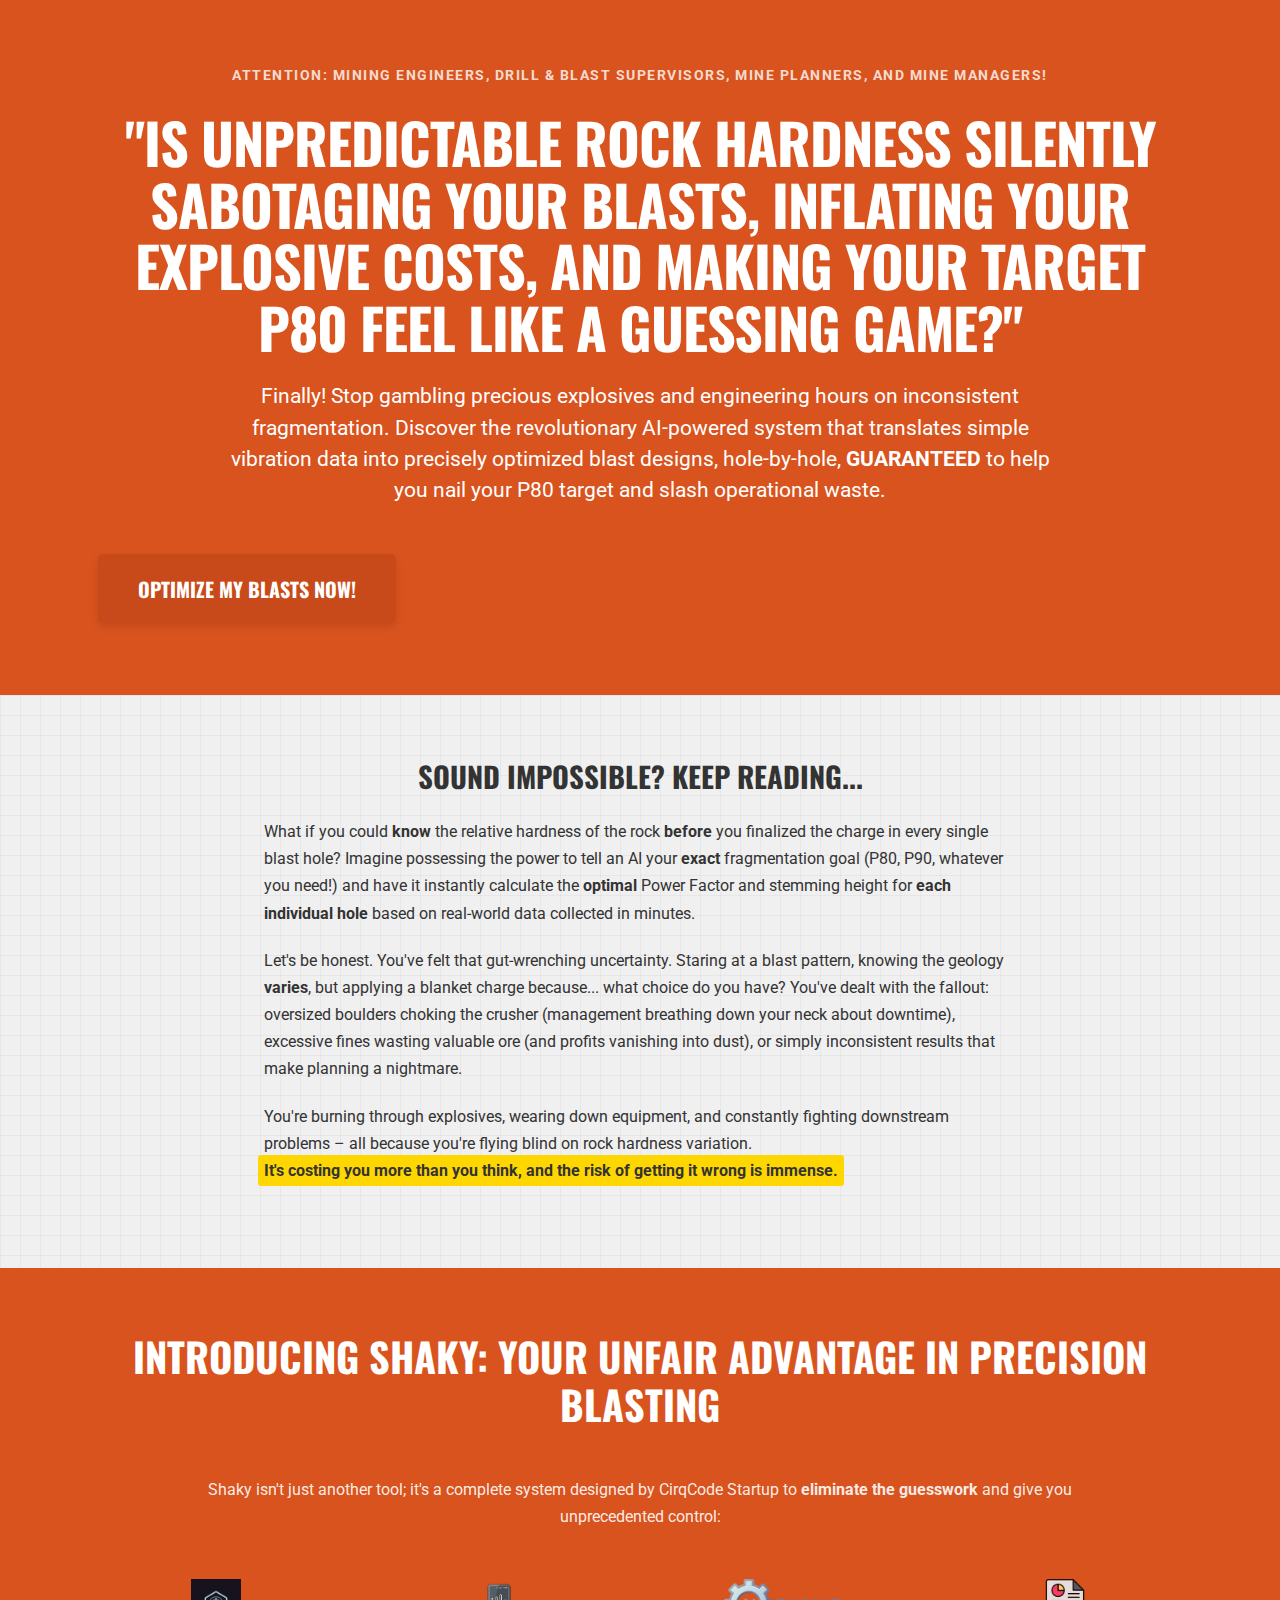
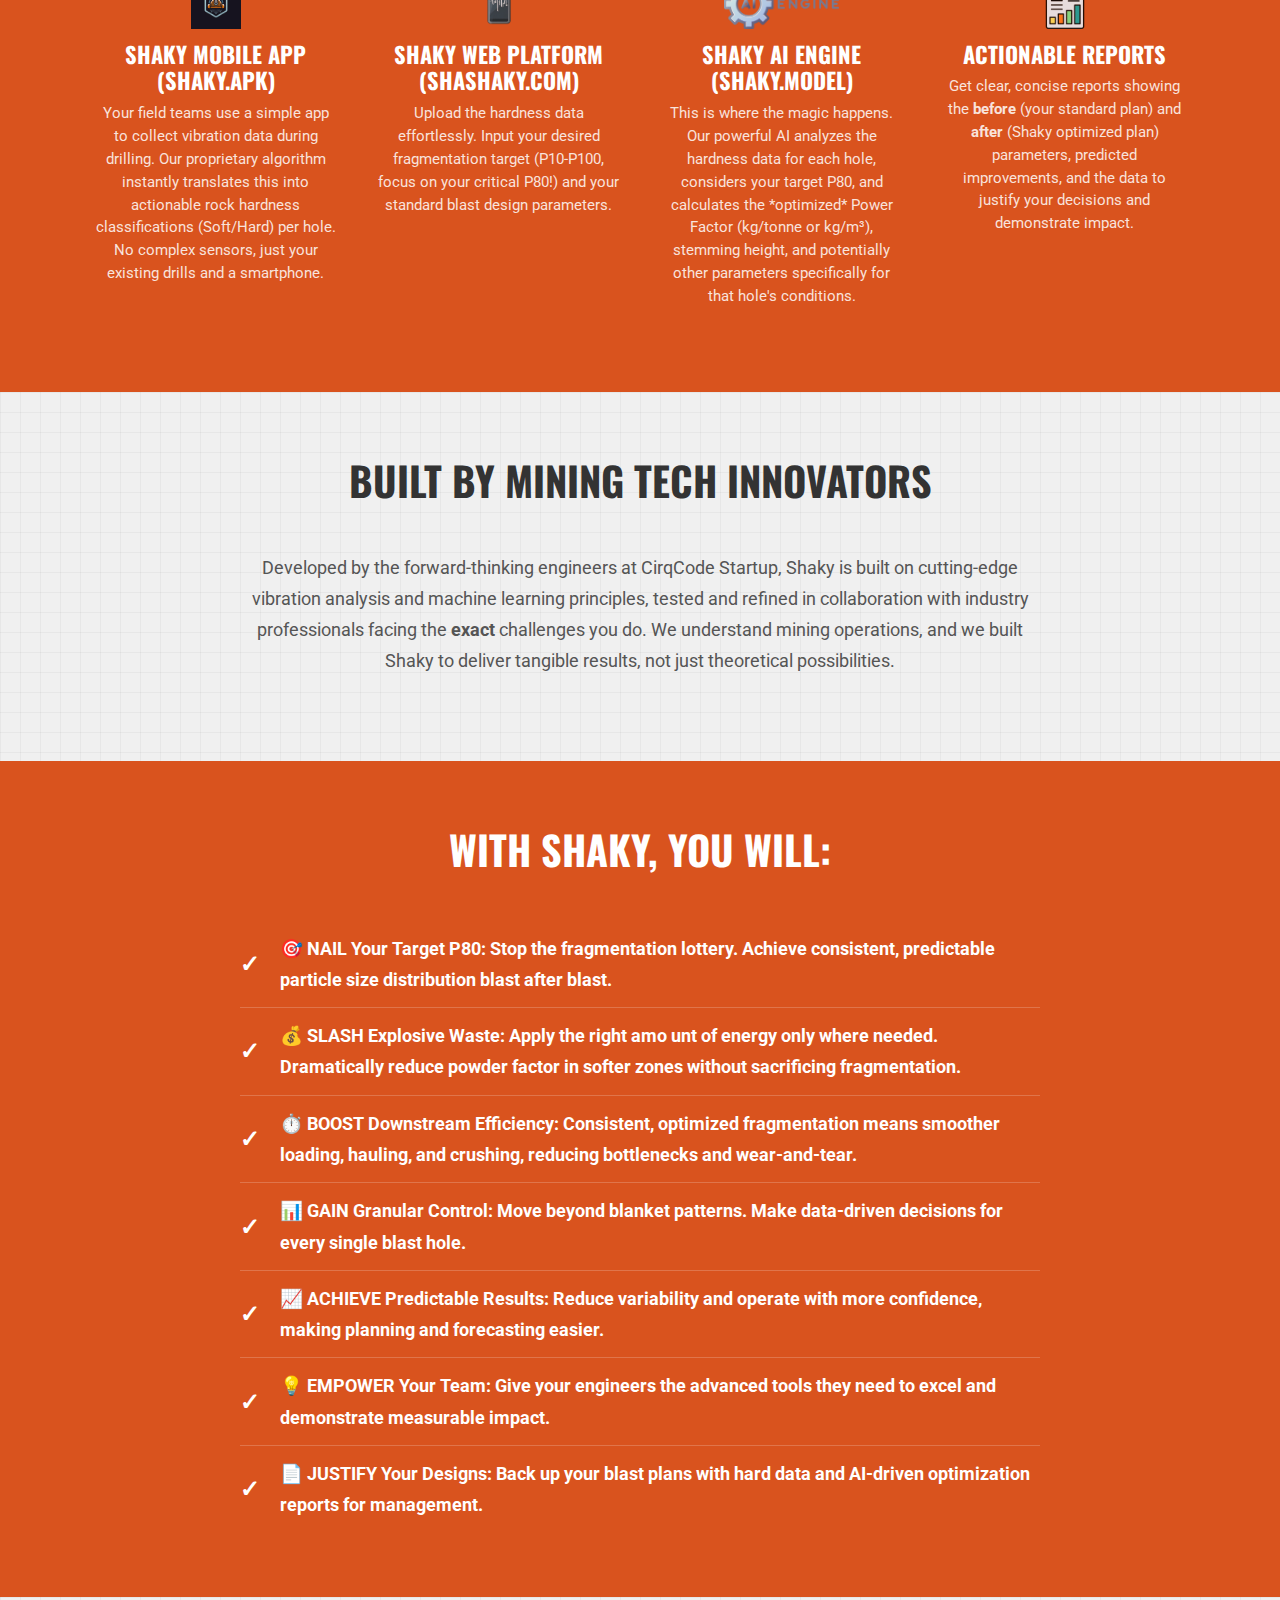
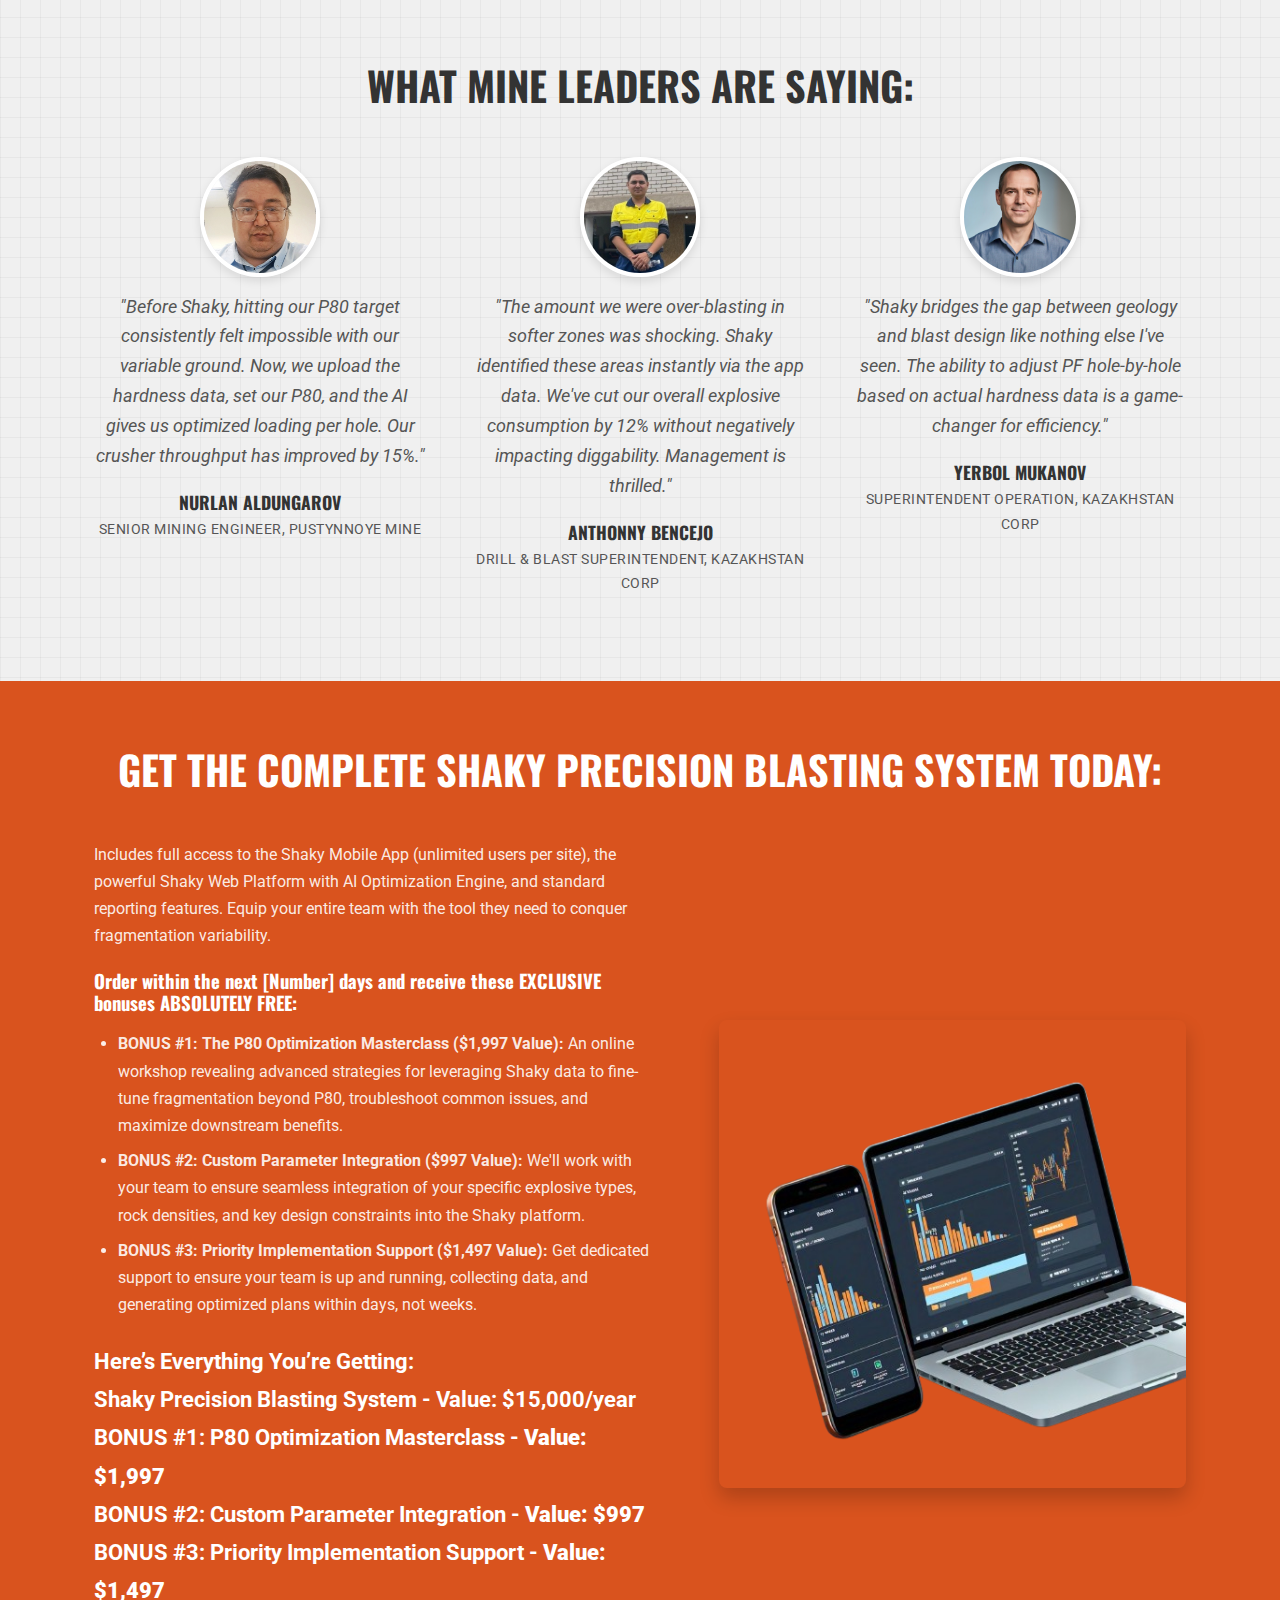
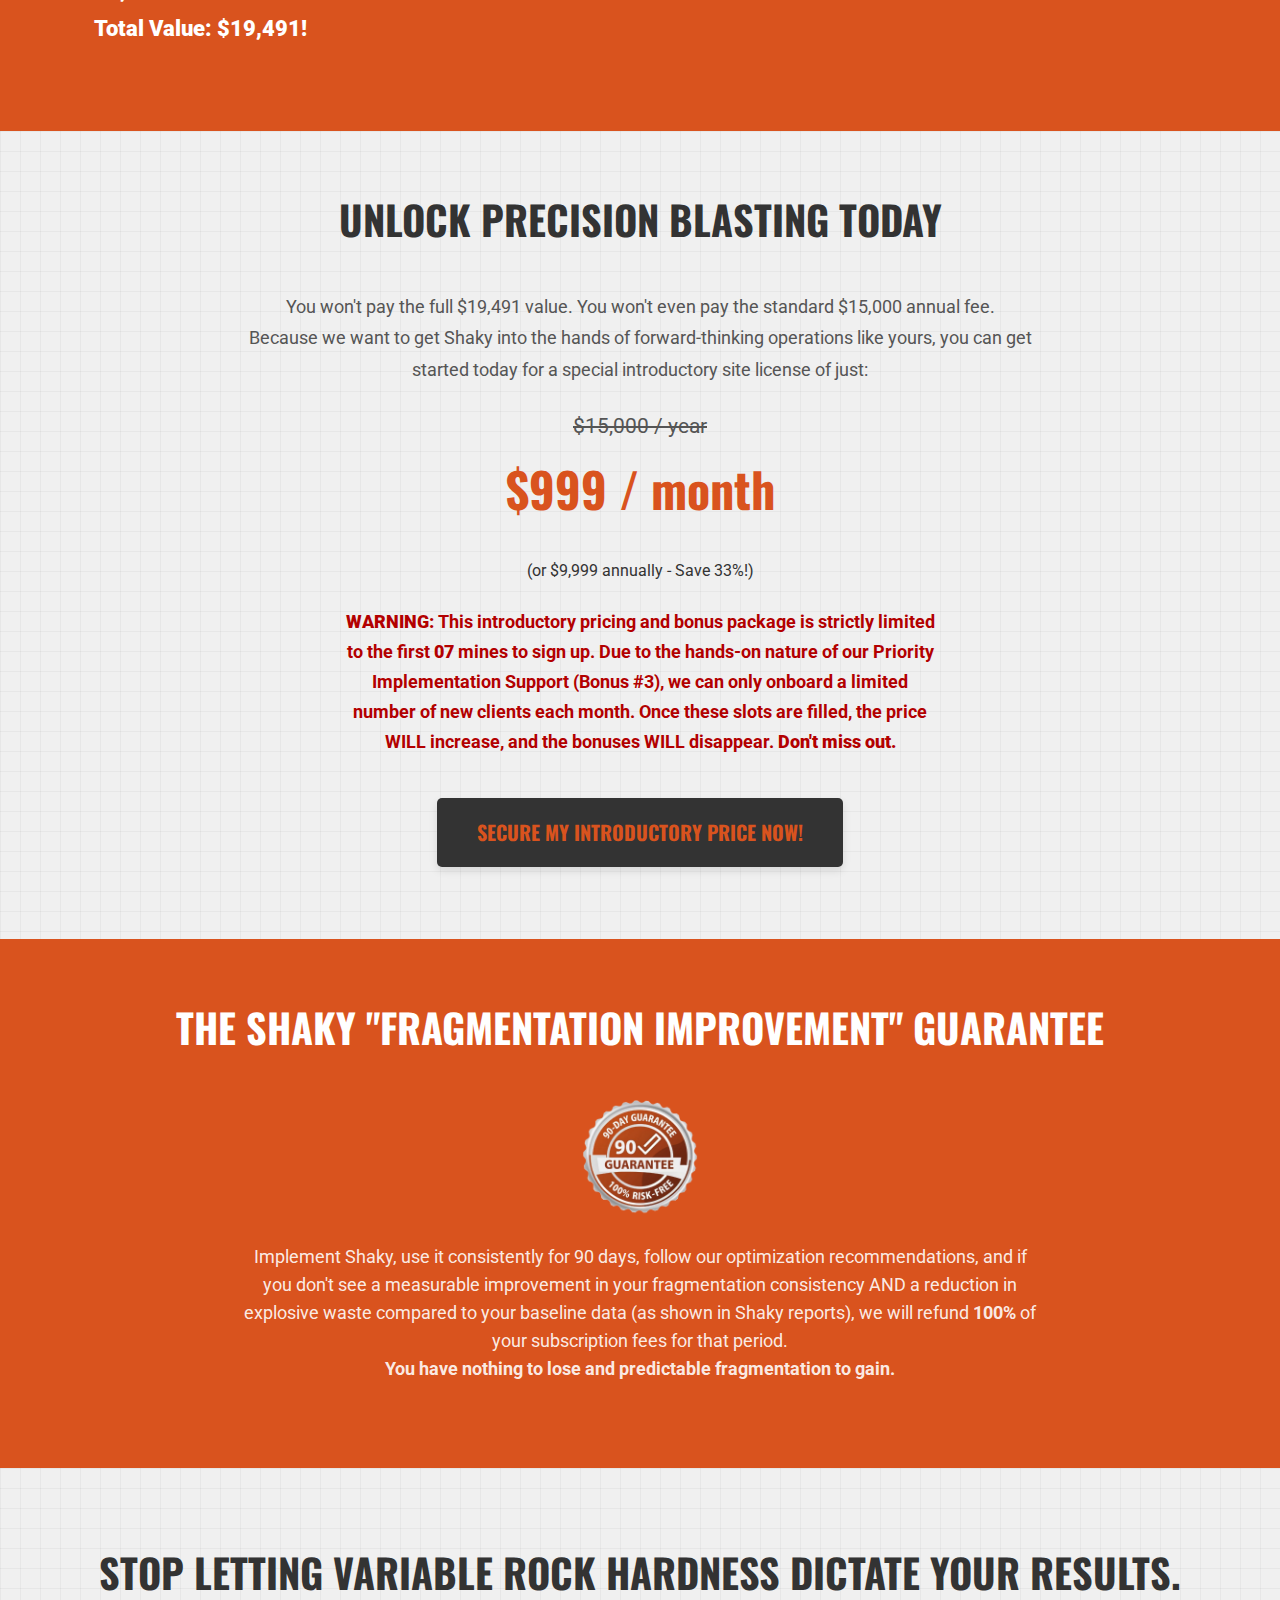
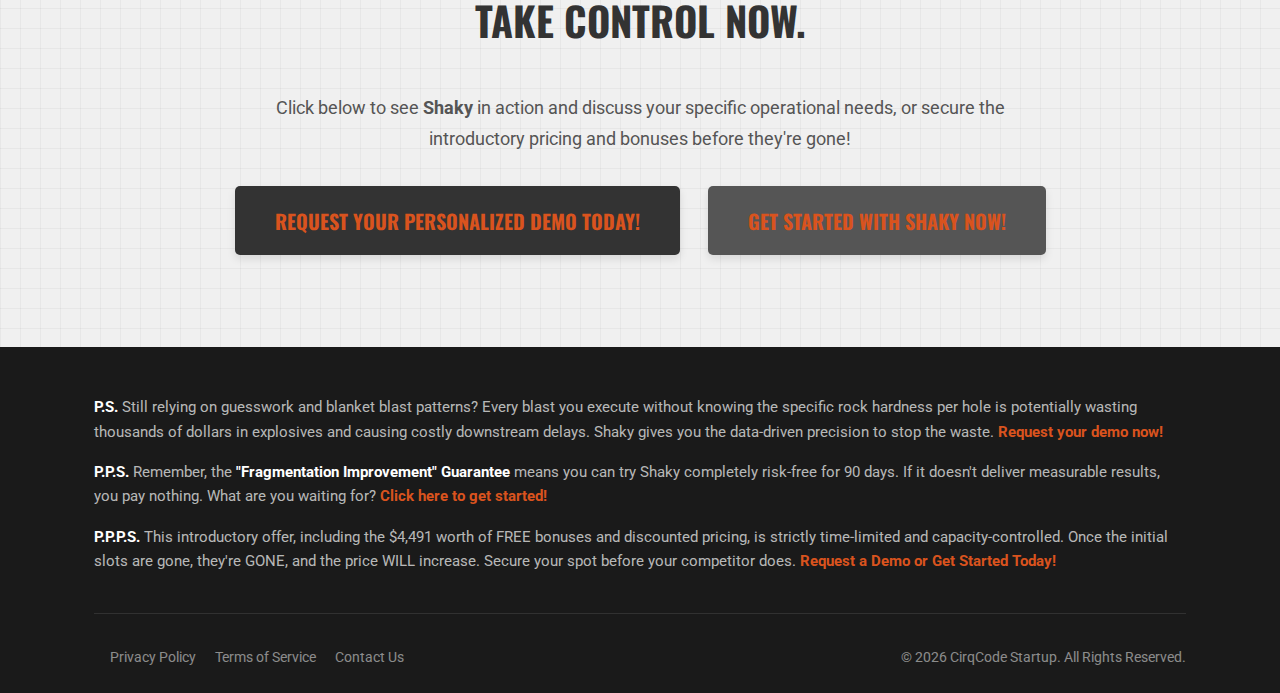
<file: index.html>
<html lang="en">
<head>
    <meta charset="UTF-8">
    <meta name="viewport" content="width=device-width, initial-scale=1.0">
    <title>Shaky - Precision Blasting Optimization</title>
    <link rel="stylesheet" href="css/style.css">
    <!-- Google Fonts -->
    <link rel="preconnect" href="https://fonts.googleapis.com">
    <link rel="preconnect" href="https://fonts.gstatic.com" crossorigin>
    <link href="https://fonts.googleapis.com/css2?family=Oswald:wght@700&family=Roboto:wght@400;700&display=swap" rel="stylesheet">
    <!-- <link rel="icon" href="images/favicon.ico"> -->
</head>
<body>

      
<main>
    <!-- Section 1: Hero (Steps 1-3) - Orange Background -->
    <section id="hero" class="hero-section-sabri section-orange">
        <div class="container">
            <!-- Step 1: Call out Audience (Eyebrow) -->
            <span class="eyebrow-sabri" data-aos="fade-down">ATTENTION: Mining Engineers, Drill & Blast Supervisors, Mine Planners, and Mine Managers!</span>
            <!-- Optional Pre-framing: <span class="eyebrow-sabri" data-aos="fade-down">From the Mining Tech Innovators at CirqCode Startup</span> -->

            <!-- Step 2: Demand Attention (Headline) -->
            <h1 class="headline-sabri" data-aos="fade-up" data-aos-delay="100">"IS UNPREDICTABLE ROCK HARDNESS SILENTLY SABOTAGING YOUR BLASTS, INFLATING YOUR EXPLOSIVE COSTS, AND MAKING YOUR TARGET P80 FEEL LIKE A GUESSING GAME?"</h1>

            <!-- Step 3: Back up Promise (Sub-headline) -->
            <h2 class="subheadline-sabri" data-aos="fade-up" data-aos-delay="200">Finally! Stop gambling precious explosives and engineering hours on inconsistent fragmentation. Discover the revolutionary AI-powered system that translates simple vibration data into precisely optimized blast designs, hole-by-hole, <strong>GUARANTEED</strong> to help you nail your P80 target and slash operational waste.</h2>
             <a href="#cta" class="btn btn-light btn-large" data-aos="fade-up" data-aos-delay="300">Optimize My Blasts Now!</a>
        </div>
    </section>

    <!-- Section 2: Intrigue / Problem Intro (Step 4 & 5) - Light Textured Background -->
    <section id="problem-intro" class="section-light-textured">
        <div class="container text-container" data-aos="fade-up">
             <!-- Step 4: Create Irresistible Intrigue -->
             <h3 class="intrigue-headline">SOUND IMPOSSIBLE? KEEP READING...</h3>
             <p>What if you could <strong>know</strong> the relative hardness of the rock <strong>before</strong> you finalized the charge in every single blast hole? Imagine possessing the power to tell an AI your <strong>exact</strong> fragmentation goal (P80, P90, whatever you need!) and have it instantly calculate the <strong>optimal</strong> Power Factor and stemming height for <strong>each individual hole</strong> based on real-world data collected in minutes.</p>

             <!-- Step 5: Shine Light on Problem -->
             <p>Let's be honest. You've felt that gut-wrenching uncertainty. Staring at a blast pattern, knowing the geology <strong>varies</strong>, but applying a blanket charge because... what choice do you have? You've dealt with the fallout: oversized boulders choking the crusher (management breathing down your neck about downtime), excessive fines wasting valuable ore (and profits vanishing into dust), or simply inconsistent results that make planning a nightmare.</p>
             <p>You're burning through explosives, wearing down equipment, and constantly fighting downstream problems – all because you're flying blind on rock hardness variation. <span class="highlight">It's costing you more than you think, and the risk of getting it wrong is immense.</span></p>
             <!-- Removed "Here's why:" as it flows into the solution section -->
        </div>
    </section>

    <!-- Section 3: Solution (Step 6) - Orange Background -->
    <section id="solution" class="section-orange">
        <div class="container">
            <h2 class="section-heading-sabri" data-aos="fade-up">INTRODUCING SHAKY: YOUR UNFAIR ADVANTAGE IN PRECISION BLASTING</h2>
            <p class="lead text-center" style="max-width: 900px; margin-left: auto; margin-right: auto; margin-bottom: calc(var(--spacing-unit) * 3);" data-aos="fade-up" data-aos-delay="50">Shaky isn't just another tool; it's a complete system designed by CirqCode Startup to <strong>eliminate the guesswork</strong> and give you unprecedented control:</p>
            <div class="solution-components-sabri">
                <div class="component" data-aos="fade-up" data-aos-delay="100">
                    <img src="images/icon-mobile-app.png" alt="Mobile App Icon" class="icon">
                    <h3>Shaky Mobile App (shaky.apk)</h3>
                    <p>Your field teams use a simple app to collect vibration data during drilling. Our proprietary algorithm instantly translates this into actionable rock hardness classifications (Soft/Hard) per hole. No complex sensors, just your existing drills and a smartphone.</p>
                </div>
                <div class="component" data-aos="fade-up" data-aos-delay="200">
                    <img src="images/icon-web-platform.png" alt="Web Platform Icon" class="icon">
                    <h3>Shaky Web Platform (shashaky.com)</h3>
                    <p>Upload the hardness data effortlessly. Input your desired fragmentation target (P10-P100, focus on your critical P80!) and your standard blast design parameters.</p>
                </div>
                <div class="component" data-aos="fade-up" data-aos-delay="300">
                    <img src="images/icon-ai-engine.png" alt="AI Engine Icon" class="icon">
                    <h3>Shaky AI Engine (shaky.model)</h3>
                    <p>This is where the magic happens. Our powerful AI analyzes the hardness data for each hole, considers your target P80, and calculates the *optimized* Power Factor (kg/tonne or kg/m³), stemming height, and potentially other parameters specifically for that hole's conditions.</p>
                </div>
                 <div class="component" data-aos="fade-up" data-aos-delay="400">
                    <img src="images/icon-report.png" alt="Report Icon" class="icon">
                    <h3>Actionable Reports</h3>
                    <p>Get clear, concise reports showing the <strong>before</strong> (your standard plan) and <strong>after </strong>(Shaky optimized plan) parameters, predicted improvements, and the data to justify your decisions and demonstrate impact.</p>
                </div>
            </div>
        </div>
    </section>

    <!-- Section 4: Credentials (Step 7) - Light Textured Background -->
    <section id="credentials" class="section-light-textured">
        <div class="container text-center" data-aos="fade-up">
            <h2 class="section-heading-sabri-dark">BUILT BY MINING TECH INNOVATORS</h2>
            <p class="lead-dark">Developed by the forward-thinking engineers at CirqCode Startup, Shaky is built on cutting-edge vibration analysis and machine learning principles, tested and refined in collaboration with industry professionals facing the <strong>exact</strong> challenges you do. We understand mining operations, and we built Shaky to deliver tangible results, not just theoretical possibilities.</p>
            <!-- Optional: Add logos of partners or "As seen in" -->
        </div>
    </section>

    <!-- Section 5: Benefits (Step 8) - Orange Background -->
    <section id="benefits" class="section-orange">
        <div class="container" data-aos="fade-left">
            <h2 class="section-heading-sabri">WITH SHAKY, YOU WILL:</h2>
            <ul class="benefits-list-sabri">
                <li>🎯 NAIL Your Target P80: Stop the fragmentation lottery. Achieve consistent, predictable particle size distribution blast after blast.</li>
                <li>💰 SLASH Explosive Waste: Apply the right amo   unt of energy only where needed. Dramatically reduce powder factor in softer zones without sacrificing fragmentation.</li>
                <li>⏱️ BOOST Downstream Efficiency: Consistent, optimized fragmentation means smoother loading, hauling, and crushing, reducing bottlenecks and wear-and-tear.</li>
                <li>📊 GAIN Granular Control: Move beyond blanket patterns. Make data-driven decisions for every single blast hole.</li>
                <li>📈 ACHIEVE Predictable Results: Reduce variability and operate with more confidence, making planning and forecasting easier.</li>
                <li>💡 EMPOWER Your Team: Give your engineers the advanced tools they need to excel and demonstrate measurable impact.</li>
                <li>📄 JUSTIFY Your Designs: Back up your blast plans with hard data and AI-driven optimization reports for management.</li>
            </ul>
        </div>
    </section>

    <!-- Section 6: Social Proof (Step 9) - Light Textured Background -->
    <section id="social-proof" class="section-light-textured">
        <div class="container text-center">
             <h2 class="section-heading-sabri-dark" data-aos="fade-up">WHAT MINE LEADERS ARE SAYING:</h2>
             <div class="testimonials-sabri">
                 <div class="testimonial-item-sabri" data-aos="fade-up" data-aos-delay="100">
                     <img src="images/testimonial-placeholder-1.png" alt="Mining Engineer" class="testimonial-img-sabri">
                     <p class="testimonial-quote-sabri">"Before Shaky, hitting our P80 target consistently felt impossible with our variable ground. Now, we upload the hardness data, set our P80, and the AI gives us optimized loading per hole. Our crusher throughput has improved by 15%."</p>
                     <p class="testimonial-name-sabri">Nurlan Aldungarov</p> <!-- Replace -->
                     <p class="testimonial-title-sabri">Senior Mining Engineer, Pustynnoye Mine</p> <!-- Replace -->
                 </div>
                 <div class="testimonial-item-sabri" data-aos="fade-up" data-aos-delay="200">
                     <img src="images/testimonial-placeholder-2.png" alt="Drill & Blast Superintendent" class="testimonial-img-sabri">
                     <p class="testimonial-quote-sabri">"The amount we were over-blasting in softer zones was shocking. Shaky identified these areas instantly via the app data. We've cut our overall explosive consumption by 12% without negatively impacting diggability. Management is thrilled."</p>
                     <p class="testimonial-name-sabri">Anthonny Bencejo </p> <!-- Replace -->
                     <p class="testimonial-title-sabri">Drill & Blast Superintendent, Kazakhstan Corp</p> <!-- Replace -->
                 </div>
                 <div class="testimonial-item-sabri" data-aos="fade-up" data-aos-delay="300"> <!-- Added Third Testimonial -->
                     <img src="images/testimonial-placeholder-3.png" alt="Mine Manager" class="testimonial-img-sabri"> <!-- Use a different image -->
                     <p class="testimonial-quote-sabri">"Shaky bridges the gap between geology and blast design like nothing else I've seen. The ability to adjust PF hole-by-hole based on actual hardness data is a game-changer for efficiency."</p>
                     <p class="testimonial-name-sabri">Yerbol Mukanov</p> <!-- Replace -->
                     <p class="testimonial-title-sabri">Superintendent Operation, Kazakhstan Corp</p> <!-- Replace -->
                 </div>
             </div>
        </div>
    </section>

    <!-- Section 7: Offer & Bonuses (Steps 10-12) - Orange Background -->
    <section id="offer" class="section-orange offer-section-sabri">
        <div class="container">
             <h2 class="section-heading-sabri" data-aos="zoom-in">GET THE COMPLETE SHAKY PRECISION BLASTING SYSTEM TODAY:</h2>
             <div class="offer-content-sabri">
                <div class="offer-description" data-aos="fade-right">
                    <!-- Step 10: Offer -->
                    <p>Includes full access to the Shaky Mobile App (unlimited users per site), the powerful Shaky Web Platform with AI Optimization Engine, and standard reporting features. Equip your entire team with the tool they need to conquer fragmentation variability.</p>
                    <!-- Step 11: Bonuses -->
                    <h3>Order within the next [Number] days and receive these EXCLUSIVE bonuses ABSOLUTELY FREE:</h3> <!-- Update [Number] -->
                    <ul>
                        <li><strong>BONUS #1: The P80 Optimization Masterclass ($1,997 Value):</strong> An online workshop revealing advanced strategies for leveraging Shaky data to fine-tune fragmentation beyond P80, troubleshoot common issues, and maximize downstream benefits.</li>
                        <li><strong>BONUS #2: Custom Parameter Integration ($997 Value):</strong> We'll work with your team to ensure seamless integration of your specific explosive types, rock densities, and key design constraints into the Shaky platform.</li>
                        <li><strong>BONUS #3: Priority Implementation Support ($1,497 Value):</strong> Get dedicated support to ensure your team is up and running, collecting data, and generating optimized plans within days, not weeks.</li>
                    </ul>
                    <!-- Step 12: Value Stack -->
                    <p class="value-stack">Here’s Everything You’re Getting:<br>
                        Shaky Precision Blasting System - Value: $15,000/year<br>
                        BONUS #1: P80 Optimization Masterclass - <strong>Value: $1,997</strong><br>
                        BONUS #2: Custom Parameter Integration - <strong>Value: $997</strong><br>
                        BONUS #3: Priority Implementation Support - <strong>Value: $1,497</strong><br>
                        <strong>Total Value: $19,491!</strong>
                    </p>
                </div>
                <div class="offer-visual" data-aos="fade-left" data-aos-delay="100">
                    <img src="images/shaky-bundle-placeholder.png" alt="Shaky System Bundle">
                </div>
             </div>
        </div>
    </section>

    <!-- Section 8: Pricing & Scarcity (Steps 13-14) - Light Textured Background -->
    <section id="pricing" class="section-light-textured text-center">
        <div class="container" data-aos="fade-up">
            <h2 class="section-heading-sabri-dark">UNLOCK PRECISION BLASTING TODAY</h2>
            <!-- Step 13: Price -->
            <p class="lead-dark">You won't pay the full $19,491 value. You won't even pay the standard $15,000 annual fee.<br>Because we want to get Shaky into the hands of forward-thinking operations like yours, you can get started today for a special introductory site license of just:</p>
            <div class="price-sabri">
                <span class="strike-through-sabri">$15,000 / year</span> <!-- Update price -->
                <strong>$999 / month</strong><br> <!-- Update price -->
                (or $9,999 annually - Save 33%!) <!-- Update price/savings -->
            </div>
            <!-- Step 14: Scarcity -->
            <p class="scarcity-sabri"><strong>WARNING:</strong> This introductory pricing and bonus package is strictly limited to the first <strong>07</strong> mines to sign up. Due to the hands-on nature of our Priority Implementation Support (Bonus #3), we can only onboard a limited number of new clients each month. Once these slots are filled, the price WILL increase, and the bonuses WILL disappear. <strong>Don't miss out.</strong></p> <!-- Update number -->
            <a href="#cta" class="btn btn-primary-sabri btn-large">Secure My Introductory Price Now!</a>
        </div>
    </section>

    <!-- Section 9: Guarantee (Step 15) - Orange Background -->
    <section id="guarantee" class="section-orange text-center">
        <div class="container" data-aos="fade-up">
            <!-- Step 15: Guarantee -->
            <h2 class="section-heading-sabri">THE SHAKY "FRAGMENTATION IMPROVEMENT" GUARANTEE</h2>
             <img src="images/guarantee-badge.png" alt="Shaky 90-Day Fragmentation Improvement Guarantee" class="guarantee-badge-sabri" data-aos="zoom-in" data-aos-delay="100">
            <p>Implement Shaky, use it consistently for 90 days, follow our optimization recommendations, and if you don't see a measurable improvement in your fragmentation consistency AND a reduction in explosive waste compared to your baseline data (as shown in Shaky reports), we will refund <strong>100%</strong> of your subscription fees for that period. <br><strong>You have nothing to lose and predictable fragmentation to gain.</strong></p>
        </div>
    </section>

    <!-- Section 10: Call to Action (Step 16) - Light Textured Background -->
    <section id="cta" class="section-light-textured section-cta-sabri">
        <div class="container text-center" data-aos="fade-up">
             <!-- Step 16: Call to Action -->
            <h2 class="section-heading-sabri-dark">STOP LETTING VARIABLE ROCK HARDNESS DICTATE YOUR RESULTS. <br>TAKE CONTROL NOW.</h2>
            <p class="lead-dark">Click below to see <STRong>Shaky</STRong> in action and discuss your specific operational needs, or secure the introductory pricing and bonuses before they're gone!</p>
            <div class="cta-buttons-sabri">
                <!-- Update links/actions -->
                <a href="#contact-form-or-link" class="btn btn-primary-sabri btn-large" data-aos="fade-right" data-aos-delay="100">Request Your Personalized Demo Today!</a>
                <a href="#signup-link" class="btn btn-secondary-sabri btn-large" data-aos="fade-left" data-aos-delay="100">Get Started with Shaky Now!</a>
            </div>
        </div>
    </section>
</main>

<footer class="footer-sabri section-dark">
    <div class="container">
        <!-- Step 17: P.S. -->
        <div class="footer-ps-sabri">
            <p><strong>P.S.</strong> Still relying on guesswork and blanket blast patterns? Every blast you execute without knowing the specific rock hardness per hole is potentially wasting thousands of dollars in explosives and causing costly downstream delays. Shaky gives you the data-driven precision to stop the waste. <a href="#cta">Request your demo now!</a></p>
            <p><strong>P.P.S.</strong> Remember, the <strong>"Fragmentation Improvement" Guarantee</strong> means you can try Shaky completely risk-free for 90 days. If it doesn't deliver measurable results, you pay nothing. What are you waiting for? <a href="#cta">Click here to get started!</a></p>
            <p><strong>P.P.P.S.</strong> This introductory offer, including the $4,491 worth of FREE bonuses and discounted pricing, is strictly time-limited and capacity-controlled. Once the initial slots are gone, they're GONE, and the price WILL increase. Secure your spot before your competitor does. <a href="#cta">Request a Demo or Get Started Today!</a></p>
        </div>
        <div class="footer-bottom-sabri">
            <div class="footer-links-sabri">
                <!-- Update links -->
                <a href="#">Privacy Policy</a>
                <a href="#">Terms of Service</a>
                <a href="#">Contact Us</a>
            </div>
            <div class="copyright-sabri">
                © <script>document.write(new Date().getFullYear())</script> CirqCode Startup. All Rights Reserved.
            </div>
        </div>
    </div>
</footer>
</file>
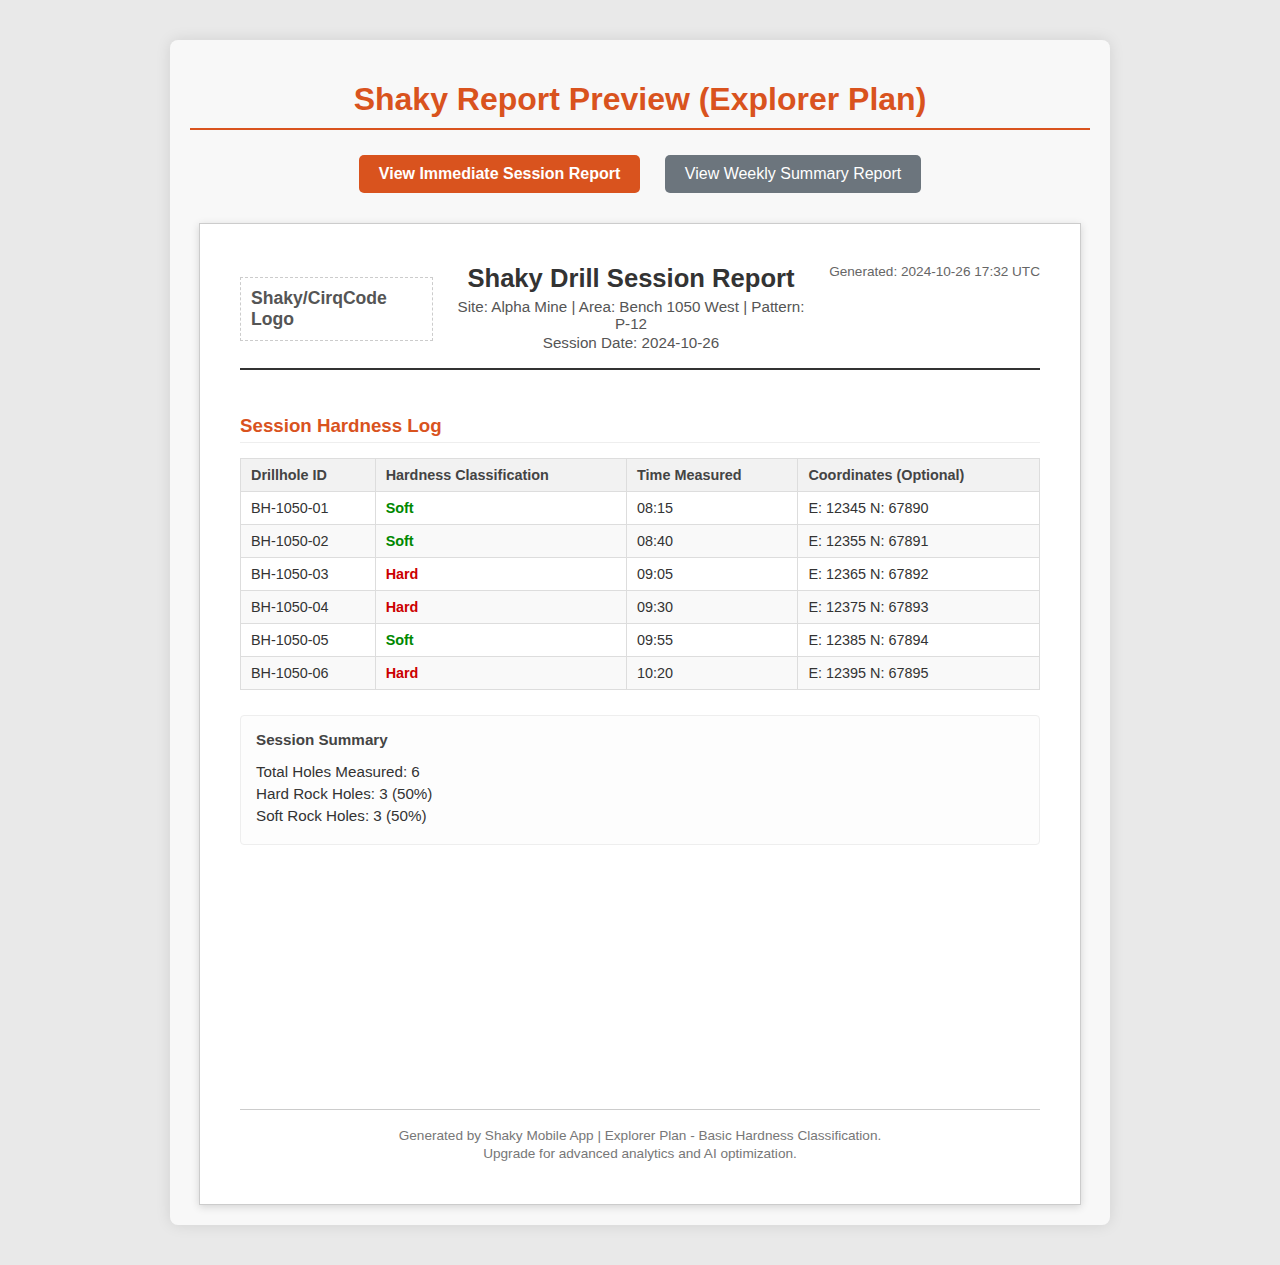
<file: PDFS/pdf_preview.html>
<!DOCTYPE html>
<html lang="en">
<head>
    <meta charset="UTF-8">
    <meta name="viewport" content="width=device-width, initial-scale=1.0">
    <title>Shaky PDF Report Preview (Explorer Plan)</title>
    <link rel="stylesheet" href="pdf_style.css">
</head>
<body>

    <div class="preview-container">
        <h1>Shaky Report Preview (Explorer Plan)</h1>

        <div class="controls">
            <button id="show-session-btn" class="active">View Immediate Session Report</button>
            <button id="show-weekly-btn">View Weekly Summary Report</button>
        </div>

        <!-- Report View Area -->
        <div class="report-area">

            <!-- Immediate Session Report Mockup -->
            <div id="session-report-view" class="pdf-mockup">
                <header class="report-header">
                    <div class="logo-placeholder">Shaky/CirqCode Logo</div>
                    <div class="report-titles">
                        <h2>Shaky Drill Session Report</h2>
                        <p>Site: Alpha Mine | Area: Bench 1050 West | Pattern: P-12</p>
                        <p>Session Date: 2024-10-26</p>
                    </div>
                    <div class="report-generated">Generated: 2024-10-26 17:32 UTC</div>
                </header>

                <section class="report-content">
                    <h3>Session Hardness Log</h3>
                    <table class="data-table">
                        <thead>
                            <tr>
                                <th>Drillhole ID</th>
                                <th>Hardness Classification</th>
                                <th>Time Measured</th>
                                <th>Coordinates (Optional)</th>
                            </tr>
                        </thead>
                        <tbody>
                            <tr>
                                <td>BH-1050-01</td>
                                <td class="hardness-soft">Soft</td>
                                <td>08:15</td>
                                <td>E: 12345 N: 67890</td>
                            </tr>
                            <tr>
                                <td>BH-1050-02</td>
                                <td class="hardness-soft">Soft</td>
                                <td>08:40</td>
                                <td>E: 12355 N: 67891</td>
                            </tr>
                            <tr>
                                <td>BH-1050-03</td>
                                <td class="hardness-hard">Hard</td>
                                <td>09:05</td>
                                <td>E: 12365 N: 67892</td>
                            </tr>
                            <tr>
                                <td>BH-1050-04</td>
                                <td class="hardness-hard">Hard</td>
                                <td>09:30</td>
                                <td>E: 12375 N: 67893</td>
                            </tr>
                            <tr>
                                <td>BH-1050-05</td>
                                <td class="hardness-soft">Soft</td>
                                <td>09:55</td>
                                <td>E: 12385 N: 67894</td>
                            </tr>
                             <tr>
                                <td>BH-1050-06</td>
                                <td class="hardness-hard">Hard</td>
                                <td>10:20</td>
                                <td>E: 12395 N: 67895</td>
                            </tr>
                            <!-- Add more sample rows as needed -->
                        </tbody>
                    </table>

                    <div class="summary-box">
                        <h4>Session Summary</h4>
                        <p>Total Holes Measured: 6</p>
                        <p>Hard Rock Holes: 3 (50%)</p>
                        <p>Soft Rock Holes: 3 (50%)</p>
                    </div>
                </section>

                <footer class="report-footer">
                    <p>Generated by Shaky Mobile App | Explorer Plan - Basic Hardness Classification.</p>
                    <p>Upgrade for advanced analytics and AI optimization.</p>
                </footer>
            </div>

            <!-- Weekly Summary Report Mockup (Initially Hidden) -->
            <div id="weekly-report-view" class="pdf-mockup hidden">
                 <header class="report-header">
                    <div class="logo-placeholder">Shaky/CirqCode Logo</div>
                    <div class="report-titles">
                        <h2>Shaky Weekly Hardness Summary</h2>
                        <p>Site: Alpha Mine | Area: Bench 1050 West</p>
                        <p>Week Ending: 2024-10-27</p>
                    </div>
                    <div class="report-generated">Generated: 2024-10-28 09:00 UTC</div>
                </header>

                <section class="report-content">
                    <h3>Weekly Performance Summary</h3>
                     <div class="summary-box weekly-summary">
                        <p>Total Holes Measured This Week: 45</p>
                        <p>Overall Hard Rock: 25 (55.6%)</p>
                        <p>Overall Soft Rock: 20 (44.4%)</p>
                        <p><em>(Compared to Previous Week: Hard Rock +5.1%)</em></p>
                    </div>

                    <h4>Basic Weekly Insight</h4>
                    <p class="insight-note">Slight increase in hard rock percentage observed this week compared to the previous period. Measurements consistent across most patterns, with a minor concentration of softer material noted in pattern P-14.</p>

                    <h4>Visualizations</h4>
                    <div class="visualization-area">
                        <div class="chart-placeholder">
                            <p><strong>Weekly Hard/Soft Split</strong></p>
                            <p>(Pie Chart Placeholder - 56% Hard / 44% Soft)</p>
                            <div class="pie-chart-mock">
                                <div class="slice hard" style="--p:56"></div>
                                <div class="slice soft" style="--p:44; --o:56"></div>
                            </div>
                        </div>
                         <div class="chart-placeholder">
                            <p><strong>Daily Measurement Counts</strong></p>
                            <p>(Bar Chart Placeholder)</p>
                             <div class="bar-chart-mock">
                                 <span>Mon: 8</span> <span>Tue: 10</span> <span>Wed: 7</span> <span>Thu: 12</span> <span>Fri: 8</span>
                             </div>
                        </div>
                    </div>


                    <h4>Daily Summary Log</h4>
                     <table class="data-table">
                        <thead>
                            <tr>
                                <th>Date</th>
                                <th>Holes Measured</th>
                                <th># Hard</th>
                                <th># Soft</th>
                                <th>% Hard</th>
                            </tr>
                        </thead>
                        <tbody>
                            <tr>
                                <td>2024-10-21</td>
                                <td>8</td>
                                <td>4</td>
                                <td>4</td>
                                <td>50.0%</td>
                            </tr>
                             <tr>
                                <td>2024-10-22</td>
                                <td>10</td>
                                <td>6</td>
                                <td>4</td>
                                <td>60.0%</td>
                            </tr>
                             <tr>
                                <td>2024-10-23</td>
                                <td>7</td>
                                <td>4</td>
                                <td>3</td>
                                <td>57.1%</td>
                            </tr>
                             <tr>
                                <td>2024-10-24</td>
                                <td>12</td>
                                <td>7</td>
                                <td>5</td>
                                <td>58.3%</td>
                            </tr>
                             <tr>
                                <td>2024-10-25</td>
                                <td>8</td>
                                <td>4</td>
                                <td>4</td>
                                <td>50.0%</td>
                            </tr>
                            <tr>
                                <td><strong>Total</strong></td>
                                <td><strong>45</strong></td>
                                <td><strong>25</strong></td>
                                <td><strong>20</strong></td>
                                <td><strong>55.6%</strong></td>
                            </tr>
                        </tbody>
                    </table>
                </section>

                <footer class="report-footer">
                    <p>Generated by Shaky by CirqCode | Explorer Plan</p>
                    <p>Upgrade to Supervisor or Manager for real-time dashboards, advanced analytics, and AI-driven blast optimization.</p>
                </footer>
            </div>

        </div> <!-- end report-area -->

    </div> <!-- end preview-container -->

    <script src="pdf_script.js"></script>
</body>
</html>
</file>
<file: css/style.css>
/* --- Base Styles & Sabri Variables --- */
:root {
    --color-orange: #D9531E; /* Primary Orange/Red from screenshot */
    --color-light-grey: #F0F0F0; /* Light grey for textured background */
    --color-white: #ffffff;
    --color-dark-text: #333333; /* Dark text for light backgrounds */
    --color-dark-footer: #1a1a1a; /* Example dark footer */
    --color-highlight: #FFD700; /* Yellow highlight */
    --color-secondary-text: #555555; /* Slightly lighter dark text */
    --grid-line-color: rgba(0, 0, 0, 0.04); /* Very subtle dark lines for grid */
    --grid-size: 20px; /* Size of the grid squares */

    /* Fonts - Using Google Fonts linked in HTML */
    --font-heading-sabri: 'Oswald', sans-serif; /* Bold, condensed-like */
    --font-body-sabri: 'Roboto', sans-serif; /* Clean sans-serif */

    --container-width: 1140px;
    --spacing-unit: 1rem; /* Approx 16px */
} /* Removed extra brace here */

/* --- Global Reset --- */
* { /* Corrected missing brace before this */
    margin: 0;
    padding: 0;
    box-sizing: border-box;
}

/* --- Base HTML & Body --- */
html {
    scroll-behavior: smooth; /* Add smooth scrolling */
}

body {
    font-family: var(--font-body-sabri);
    line-height: 1.7; /* Slightly more line height */
    color: var(--color-dark-text);
    background-color: var(--color-light-grey); /* Default background */
    -webkit-font-smoothing: antialiased; /* Improve font rendering */
    -moz-osx-font-smoothing: grayscale;
}

/* --- Typography --- */
h1, h2, h3, h4, h5, h6 {
    font-family: var(--font-heading-sabri);
    font-weight: 700;
    line-height: 1.2;
    margin-bottom: calc(var(--spacing-unit) * 1);
}

p {
    margin-bottom: calc(var(--spacing-unit) * 1.25); /* Slightly more space */
}

a {
    color: var(--color-orange);
    text-decoration: none;
    transition: opacity 0.3s ease;
}

a:hover {
    opacity: 0.8;
    text-decoration: underline;
}

img {
    max-width: 100%;
    height: auto;
    display: block;
}

ul {
    list-style: none;
    padding-left: 0;
}

/* --- Layout Containers --- */
.container {
    max-width: var(--container-width);
    margin: 0 auto;
    padding: 0 calc(var(--spacing-unit) * 1.5);
}

.text-center {
    text-align: center;
}

.text-container {
    max-width: 800px; /* Limit width for readability */
    margin-left: auto;
    margin-right: auto;
}

/* --- Section Styling --- */
section {
    padding: calc(var(--spacing-unit) * 4) 0;
    overflow: hidden; /* Prevent horizontal scroll from shadows/transforms */
}

.section-orange {
    background-color: var(--color-orange);
    color: var(--color-white);
}
.section-orange h1, .section-orange h2, .section-orange h3 {
    color: var(--color-white);
}
.section-orange p, .section-orange li {
     color: rgba(255, 255, 255, 0.9); /* Slightly transparent white */
}
.section-orange a {
    color: var(--color-white);
    font-weight: bold;
}
.section-orange a:hover {
    color: var(--color-light-grey);
}


.section-light-textured {
    background-color: var(--color-light-grey);
    color: var(--color-dark-text);
    /* --- CSS Grid Pattern --- */
    background-image:
        linear-gradient(to right, var(--grid-line-color) 1px, transparent 1px),
        linear-gradient(to bottom, var(--grid-line-color) 1px, transparent 1px);
    background-size: var(--grid-size) var(--grid-size);
    /* --- End CSS Grid Pattern --- */
}
.section-light-textured h1, .section-light-textured h2, .section-light-textured h3 {
    color: var(--color-dark-text);
}
.section-light-textured a {
    color: var(--color-orange);
    font-weight: bold;
}
.section-light-textured a:hover {
     /* Replaced darken() with a static color */
     color: #C84A1A; /* Example darker orange */
}

.lead-dark { /* Lead paragraph on light background */
    font-size: 1.15rem;
    font-weight: 400;
    color: var(--color-secondary-text);
    max-width: 800px;
    margin-left: auto;
    margin-right: auto;
}


/* --- Sabri Specific Typography & Elements --- */
/* These class names should be updated for your personal site */
.eyebrow-sabri {
    display: block;
    font-family: var(--font-body-sabri); /* Use body font for eyebrow */
    font-size: 0.85rem;
    font-weight: 700;
    text-transform: uppercase;
    letter-spacing: 1.5px;
    margin-bottom: calc(var(--spacing-unit) * 1.5);
    color: rgba(255, 255, 255, 0.8); /* Slightly dimmer white */
    text-align: center;
}

.headline-sabri {
    font-family: var(--font-heading-sabri);
    font-size: 3.5rem; /* Adjust size */
    font-weight: 700;
    text-transform: uppercase;
    color: var(--color-white);
    line-height: 1.1;
    letter-spacing: -1px; /* Tighten spacing */
    text-align: center;
    margin-bottom: calc(var(--spacing-unit) * 1.5);
    /* Optional subtle text shadow like Sabri's */
    /* text-shadow: 1px 1px 2px rgba(0, 0, 0, 0.2); */
}

.subheadline-sabri {
    font-family: var(--font-body-sabri);
    font-size: 1.3rem;
    font-weight: 400;
    color: var(--color-white);
    text-align: center;
    max-width: 850px;
    margin: 0 auto calc(var(--spacing-unit) * 2.5) auto;
    line-height: 1.5;
}

.section-heading-sabri { /* For headings on orange sections */
    font-family: var(--font-heading-sabri);
    font-size: 2.5rem;
    text-transform: uppercase;
    text-align: center;
    margin-bottom: calc(var(--spacing-unit) * 3);
    color: var(--color-white);
}

.section-heading-sabri-dark { /* For headings on light sections */
    font-family: var(--font-heading-sabri);
    font-size: 2.5rem;
    text-transform: uppercase;
    text-align: center;
    margin-bottom: calc(var(--spacing-unit) * 3);
    color: var(--color-dark-text);
}

.intrigue-headline { /* Specific style for intrigue headline */
     font-family: var(--font-heading-sabri);
     font-size: 1.8rem;
     text-transform: uppercase;
     text-align: center;
     margin-bottom: calc(var(--spacing-unit) * 1.5);
     color: var(--color-dark-text);
}

.highlight {
    background-color: var(--color-highlight);
    color: var(--color-dark-text); /* Dark text on yellow */
    padding: 0.1em 0.4em;
    font-weight: 700;
    border-radius: 3px; /* Slight rounding */
    /* Added display inline-block and margin fix potential line break issues */
    display: inline-block;
    margin: -0.1em -0.4em; /* Adjust negative margin to match padding */
    padding: 0.1em 0.4em;
    box-decoration-break: clone; /* Ensure background covers full highlight across lines */
    -webkit-box-decoration-break: clone;
}

/* --- Buttons (Sabri Style) --- */
.btn {
    display: inline-block;
    /* Corrected calc() */
    padding: calc(var(--spacing-unit) * 0.9) calc(var(--spacing-unit) * 2);
    font-family: var(--font-heading-sabri); /* Use heading font for buttons */
    font-size: 1.1rem;
    font-weight: 700;
    text-align: center;
    text-transform: uppercase;
    text-decoration: none;
    border: none; /* Sabri's buttons often look borderless */
    border-radius: 5px;
    cursor: pointer;
    transition: transform 0.2s ease, box-shadow 0.2s ease;
    /* Corrected calc() */
    margin: calc(var(--spacing-unit) * 0.5) calc(var(--spacing-unit) * 0.25);
    box-shadow: 0 4px 8px rgba(0,0,0,0.1);
}
.btn:hover {
    transform: translateY(-2px);
    box-shadow: 0 6px 12px rgba(0,0,0,0.15);
    text-decoration: none;
    opacity: 1; /* Override general link hover */
}

.btn-primary-sabri { /* Main action button - Use a contrasting color */
    background-color: var(--color-dark-text); /* Example: Dark button on light bg */
    color: var(--color-white);
}
.btn-primary-sabri:hover {
    /* Replaced lighten() with static color */
    background-color: #4d4d4d; /* Example lighter dark */
    color: var(--color-white);
}

.btn-secondary-sabri { /* Secondary action button */
    background-color: var(--color-secondary-text); /* Example: Grey button */
    color: var(--color-white);
}
.btn-secondary-sabri:hover {
     /* Replaced lighten() with static color */
    background-color: #6b6b6b; /* Example lighter grey */
    color: var(--color-white);
}

.btn-light { /* Button for dark backgrounds */
    background-color: var(--color-white);
    color: var(--color-orange); /* Text color matches dark bg */
}
.btn-light:hover {
    background-color: var(--color-light-grey);
    color: var(--color-orange);
}


.btn-large {
    /* Corrected calc() */
    padding: calc(var(--spacing-unit) * 1.1) calc(var(--spacing-unit) * 2.5);
    font-size: 1.25rem;
}


/* --- Solution Components (Sabri Style) --- */
.solution-components-sabri {
    display: grid;
    grid-template-columns: repeat(auto-fit, minmax(240px, 1fr));
    gap: calc(var(--spacing-unit) * 2.5);
    margin-top: calc(var(--spacing-unit) * 1);
    text-align: center;
}
.solution-components-sabri .icon {
    max-height: 50px;
    margin: 0 auto calc(var(--spacing-unit)*0.75) auto;
    opacity: 0.9;
}
.solution-components-sabri h3 {
    font-size: 1.4rem;
    margin-bottom: calc(var(--spacing-unit) * 0.5);
    text-transform: uppercase;
}
.solution-components-sabri p {
    font-size: 0.95rem;
    line-height: 1.5;
    color: rgba(255, 255, 255, 0.85);
}

/* --- Benefits List (Sabri Style) --- */
.benefits-list-sabri {
    list-style: none;
    padding-left: 0;
    margin: calc(var(--spacing-unit) * 1) auto 0 auto;
    max-width: 800px; /* Center the list */
}
.benefits-list-sabri li {
    padding: calc(var(--spacing-unit) * 0.75) 0 calc(var(--spacing-unit) * 0.75) calc(var(--spacing-unit) * 2.5);
    font-size: 1.15rem;
    font-weight: 700; /* Bolder benefits */
    position: relative;
    color: var(--color-white);
    border-bottom: 1px solid rgba(255, 255, 255, 0.2); /* Separator */
}
.benefits-list-sabri li:last-child {
    border-bottom: none;
}
.benefits-list-sabri li::before {
    content: '✓'; /* Checkmark */
    color: var(--color-white); /* White checkmark */
    font-size: 1.5rem;
    font-weight: bold;
    position: absolute;
    left: 0;
    top: 50%;
    transform: translateY(-50%);
}

/* --- Testimonials (Sabri Style) --- */
.testimonials-sabri {
    display: grid;
    grid-template-columns: repeat(auto-fit, minmax(300px, 1fr));
    gap: calc(var(--spacing-unit) * 3);
    margin-top: calc(var(--spacing-unit) * 1);
}
.testimonial-item-sabri {
    text-align: center;
}
.testimonial-img-sabri {
    width: 120px; /* Adjust size */
    height: 120px;
    border-radius: 50%; /* Circular images */
    margin: 0 auto calc(var(--spacing-unit) * 1) auto;
    border: 4px solid var(--color-white); /* Optional border */
    box-shadow: 0 4px 10px rgba(0,0,0,0.1);
    object-fit: cover; /* Ensure image covers the circle */
}
.testimonial-quote-sabri {
    font-style: italic;
    font-size: 1.1rem;
    color: var(--color-secondary-text);
    margin-bottom: calc(var(--spacing-unit) * 1);
}
.testimonial-name-sabri {
    font-family: var(--font-heading-sabri);
    font-weight: 700;
    font-size: 1.1rem;
    text-transform: uppercase;
    color: var(--color-dark-text);
    margin-bottom: 0;
}
.testimonial-title-sabri {
    font-size: 0.9rem;
    color: var(--color-secondary-text);
    text-transform: uppercase;
    letter-spacing: 0.5px;
}

/* --- Offer Section (Sabri Style) --- */
.offer-section-sabri .offer-content-sabri {
    display: grid;
    grid-template-columns: 1.2fr 1fr; /* Adjust ratio text vs image */
    gap: calc(var(--spacing-unit) * 4);
    align-items: center;
}
.offer-section-sabri ul {
    list-style: disc;
    padding-left: calc(var(--spacing-unit) * 1.5);
    margin: var(--spacing-unit) 0;
}
.offer-section-sabri ul li {
    margin-bottom: calc(var(--spacing-unit) * 0.5);
    color: rgba(255, 255, 255, 0.9);
}
.offer-section-sabri .value-stack {
    font-size: 1.4rem;
    font-weight: bold;
    margin-top: calc(var(--spacing-unit) * 1.5);
    color: var(--color-white);
}
.offer-visual img {
    border-radius: 8px;
    box-shadow: 0 10px 20px rgba(0,0,0,0.2);
}

/* --- Pricing Section (Sabri Style) --- */
.price-sabri {
    margin: calc(var(--spacing-unit) * 1.5) 0;
}
.price-sabri .strike-through-sabri {
    text-decoration: line-through;
    color: var(--color-secondary-text);
    font-size: 1.3rem;
    display: block;
    margin-bottom: calc(var(--spacing-unit) * 0.25);
}
.price-sabri strong {
    font-family: var(--font-heading-sabri);
    font-size: 3rem;
    color: var(--color-orange); /* Price in accent color */
    display: block;
    font-weight: 700;
}
.scarcity-sabri {
    color: #b30000; /* Darker red for scarcity */
    font-weight: bold;
    margin: var(--spacing-unit) auto calc(var(--spacing-unit) * 2) auto;
    max-width: 600px;
    font-size: 1.1rem;
}

/* --- Guarantee Section (Sabri Style) --- */
.guarantee-badge-sabri {
    max-height: 120px;
    margin: calc(var(--spacing-unit) * 1) auto calc(var(--spacing-unit) * 1.5) auto;
}
#guarantee p {
    max-width: 800px;
    margin-left: auto;
    margin-right: auto;
    font-size: 1.1rem;
    line-height: 1.6;
}

/* --- CTA Section (Sabri Style) --- */
.section-cta-sabri {
     padding: calc(var(--spacing-unit) * 5) 0; /* More padding for final CTA */
}
.cta-buttons-sabri .btn {
    /* Corrected calc() */
    margin: calc(var(--spacing-unit) * 0.75);
}

/* --- Footer (Sabri Style - Dark Example) --- */
.footer-sabri {
    background-color: var(--color-dark-footer);
    color: rgba(255, 255, 255, 0.7);
    padding: calc(var(--spacing-unit) * 3) 0 calc(var(--spacing-unit) * 1.5) 0;
    font-size: 0.95rem;
}
.footer-ps-sabri p {
    margin-bottom: calc(var(--spacing-unit) * 1);
    line-height: 1.6;
}
.footer-ps-sabri strong {
    color: var(--color-white);
}
.footer-ps-sabri a {
    color: var(--color-orange); /* Accent color for links */
    font-weight: bold;
}
.footer-ps-sabri a:hover {
    /* Replaced lighten() with static color */
    color: #E76F51; /* Example lighter orange */
}
.footer-bottom-sabri {
    margin-top: calc(var(--spacing-unit) * 2.5);
    padding-top: calc(var(--spacing-unit) * 1.5);
    border-top: 1px solid rgba(255, 255, 255, 0.1);
    display: flex;
    justify-content: space-between;
    align-items: center;
    font-size: 0.85rem;
    color: rgba(255, 255, 255, 0.5);
    flex-wrap: wrap; /* Allow wrapping on small screens */
}
.footer-links-sabri {
    margin-top: calc(var(--spacing-unit) * 0.5); /* Add some space when wrapped */
}
.footer-links-sabri a {
    color: rgba(255, 255, 255, 0.5);
    margin-left: var(--spacing-unit);
    text-decoration: none;
}
.footer-links-sabri a:hover {
    color: var(--color-white);
    text-decoration: underline;
}
.copyright-sabri {
     margin-top: calc(var(--spacing-unit) * 0.5); /* Add some space when wrapped */
}


/* --- Responsive Adjustments --- */
@media (max-width: 992px) {
    :root { --container-width: 960px; }
    .headline-sabri { font-size: 3rem; }
    .offer-section-sabri .offer-content-sabri { grid-template-columns: 1fr; text-align: center; }
    .offer-visual { margin: calc(var(--spacing-unit) * 2) auto 0 auto; } /* Center image */
    .offer-section-sabri ul { display: inline-block; text-align: left; } /* Center list items */
}

@media (max-width: 768px) {
    :root { --container-width: 720px; }
    .headline-sabri { font-size: 2.5rem; }
    .subheadline-sabri { font-size: 1.15rem; }
    .section-heading-sabri, .section-heading-sabri-dark { font-size: 2rem; }
    .testimonials-sabri { grid-template-columns: 1fr; } /* Stack testimonials */
    .footer-bottom-sabri { flex-direction: column; text-align: center; }
    .footer-links-sabri { margin-top: var(--spacing-unit); }
    .footer-links-sabri a { margin: 0 calc(var(--spacing-unit) * 0.5); display: inline-block; margin-bottom: calc(var(--spacing-unit)*0.5); }
}

@media (max-width: 576px) {
    :root { --container-width: 100%; } /* Full width on small screens */
    body { font-size: 15px; } /* Adjust base font size */
    section { padding: calc(var(--spacing-unit) * 3) 0; } /* Reduce section padding */
    .container { padding: 0 calc(var(--spacing-unit) * 1); } /* Reduce container padding */
    .headline-sabri { font-size: 2rem; letter-spacing: -0.5px; }
    .subheadline-sabri { font-size: 1.05rem; }
    .section-heading-sabri, .section-heading-sabri-dark { font-size: 1.8rem; }
    /* Corrected calc() */
    .btn { width: 90%; margin: calc(var(--spacing-unit) * 0.75) 5%; } /* Near full width buttons, more margin */
    .cta-buttons-sabri .btn { width: 90%; }
    .offer-section-sabri .offer-content-sabri { gap: calc(var(--spacing-unit) * 2); }
    .price-sabri strong { font-size: 2.5rem; }
    .footer-bottom-sabri { font-size: 0.8rem; }
    .footer-links-sabri a { margin-left: calc(var(--spacing-unit)*0.75); }
}

/* Modify .btn-light for a different look on orange bg */
.btn-light {
    background-color: #C84A1A; /* Darker shade of your orange */
    color: var(--color-white);
    /* Add a subtle border maybe */
    /* border: 1px solid rgba(255, 255, 255, 0.5); */
}
.btn-light:hover {
    background-color: #d3511e; /* Even darker on hover */
    color: var(--color-white);
}
</file>
<file: PDFS/pdf_style.css>
body {
    font-family: Arial, Helvetica, sans-serif;
    background-color: #e9e9e9;
    margin: 0;
    padding: 20px;
    color: #333;
}

.preview-container {
    max-width: 900px;
    margin: 20px auto;
    background-color: #f8f8f8;
    padding: 20px;
    border-radius: 8px;
    box-shadow: 0 0 15px rgba(0,0,0,0.1);
}

h1 {
    text-align: center;
    color: #D9531E; /* Shaky Orange */
    margin-bottom: 25px;
    border-bottom: 2px solid #D9531E;
    padding-bottom: 10px;
}

.controls {
    text-align: center;
    margin-bottom: 30px;
}

.controls button {
    padding: 10px 20px;
    font-size: 1rem;
    cursor: pointer;
    border: none;
    border-radius: 5px;
    background-color: #6c757d; /* Grey */
    color: white;
    margin: 0 10px;
    transition: background-color 0.3s ease;
}

.controls button:hover {
    background-color: #5a6268;
}

.controls button.active {
    background-color: #D9531E; /* Shaky Orange */
    font-weight: bold;
}

.report-area {
    margin-top: 20px;
}

.pdf-mockup {
    background-color: #ffffff;
    border: 1px solid #ccc;
    width: 800px; /* Simulate A4-ish width */
    min-height: 900px; /* Simulate page height */
    margin: 0 auto; /* Center the mockup */
    padding: 40px; /* Simulate margins */
    box-shadow: 0 2px 8px rgba(0,0,0,0.15);
    display: flex;
    flex-direction: column;
}

.report-header {
    border-bottom: 2px solid #333;
    padding-bottom: 15px;
    margin-bottom: 25px;
    display: flex;
    justify-content: space-between;
    align-items: flex-start;
    font-size: 0.9rem;
}
.report-header .logo-placeholder {
    font-weight: bold;
    font-size: 1.1rem;
    color: #555;
    border: 1px dashed #ccc;
    padding: 10px;
    align-self: center; /* Center logo vertically */
}
.report-header .report-titles {
    text-align: center;
    flex-grow: 1;
    margin: 0 20px;
}
.report-header h2 {
    margin: 0 0 5px 0;
    font-size: 1.6rem;
    color: #333;
}
.report-header p {
    margin: 2px 0;
    font-size: 0.95rem;
    color: #555;
}
.report-header .report-generated {
    text-align: right;
    font-size: 0.85rem;
    color: #666;
    white-space: nowrap;
}


.report-content {
    flex-grow: 1; /* Allow content to fill space */
}
.report-content h3, .report-content h4 {
    color: #D9531E;
    margin-top: 20px;
    margin-bottom: 10px;
    border-bottom: 1px solid #eee;
    padding-bottom: 5px;
}

.data-table {
    width: 100%;
    border-collapse: collapse;
    margin-top: 15px;
    font-size: 0.9rem;
}

.data-table th, .data-table td {
    border: 1px solid #ddd;
    padding: 8px 10px;
    text-align: left;
}

.data-table th {
    background-color: #f2f2f2;
    font-weight: bold;
    color: #444;
}

.data-table tbody tr:nth-child(even) {
    background-color: #f9f9f9;
}
.data-table tbody tr:hover {
    background-color: #f1f1f1;
}

.data-table .hardness-hard {
    font-weight: bold;
    color: #c00; /* Red for Hard */
}
.data-table .hardness-soft {
    font-weight: bold;
    color: #080; /* Green for Soft */
}
.data-table strong { /* For Total row */
    font-weight: bold;
}

.summary-box {
    border: 1px solid #eee;
    background-color: #fdfdfd;
    padding: 15px;
    margin-top: 25px;
    border-radius: 4px;
    font-size: 0.95rem;
}
.summary-box h4 {
    margin-top: 0;
    margin-bottom: 10px;
    color: #444;
    border-bottom: none;
}
.summary-box p {
    margin: 5px 0;
}
.weekly-summary p em { /* Style comparison text */
    color: #555;
    font-style: italic;
}

.insight-note {
    background-color: #fffadf;
    border-left: 4px solid #f0ad4e;
    padding: 10px 15px;
    margin: 15px 0;
    font-size: 0.95rem;
}

.visualization-area {
    display: flex;
    gap: 30px;
    margin-top: 20px;
    margin-bottom: 20px;
    justify-content: space-around;
    flex-wrap: wrap;
}

.chart-placeholder {
    border: 1px dashed #ccc;
    padding: 20px;
    text-align: center;
    min-width: 250px;
    flex: 1;
}
.chart-placeholder p {
    margin: 5px 0;
    font-size: 0.9rem;
    color: #666;
}
.chart-placeholder p strong {
    color: #333;
    font-size: 1rem;
    display: block;
    margin-bottom: 10px;
}

/* Simple CSS Pie Chart Mock */
.pie-chart-mock {
    width: 100px;
    height: 100px;
    border-radius: 50%;
    background: conic-gradient(
        #c00 0% var(--p-hard, 0%), /* Hard - Red */
        #080 var(--p-hard, 0%) 100% /* Soft - Green */
    );
    margin: 10px auto;
    position: relative; /* Needed if adding labels */
    /* Improved version using CSS variables */
    background: conic-gradient(
        from 0deg,
        #c00 calc(var(--p-hard, 0) * 1%),
        #080 calc(var(--p-hard, 0) * 1%) 100%
    );
}
/* Alternative pie chart using stacked slices */
@property --p{
  syntax: '<percentage>';
  inherits: true;
  initial-value: 0%;
}
@property --o{ /* Offset for second slice */
  syntax: '<percentage>';
  inherits: true;
  initial-value: 0%;
}
.pie-chart-mock {
    width: 100px;
    height: 100px;
    position: relative;
    margin: 10px auto;
}
.pie-chart-mock .slice {
    position: absolute;
    inset: 0;
    border-radius: 50%;
    transform: rotate(calc(var(--o, 0%) * 3.6deg)); /* Rotate based on offset */
    background: conic-gradient(var(--c, #ccc) var(--p, 0%), transparent 0%);
    transition: --p 0.5s ease-in-out; /* Animate percentage change */
}
.pie-chart-mock .slice.hard { --c: #c00; } /* Red */
.pie-chart-mock .slice.soft { --c: #080; } /* Green */


.bar-chart-mock {
    display: flex;
    justify-content: space-around;
    align-items: flex-end;
    height: 80px; /* Adjust height */
    border-top: 1px solid #eee;
    padding-top: 5px;
    margin-top: 10px;
}
.bar-chart-mock span {
    font-size: 0.8rem;
    writing-mode: vertical-lr; /* Simple text representation */
    text-orientation: mixed;
    padding: 5px 2px;
    background-color: #f0f0f0;
    border: 1px solid #ddd;
}


.report-footer {
    border-top: 1px solid #ccc;
    padding-top: 15px;
    margin-top: 30px;
    text-align: center;
    font-size: 0.85rem;
    color: #777;
}
.report-footer p {
    margin: 3px 0;
}

.hidden {
    display: none;
}
</file>
